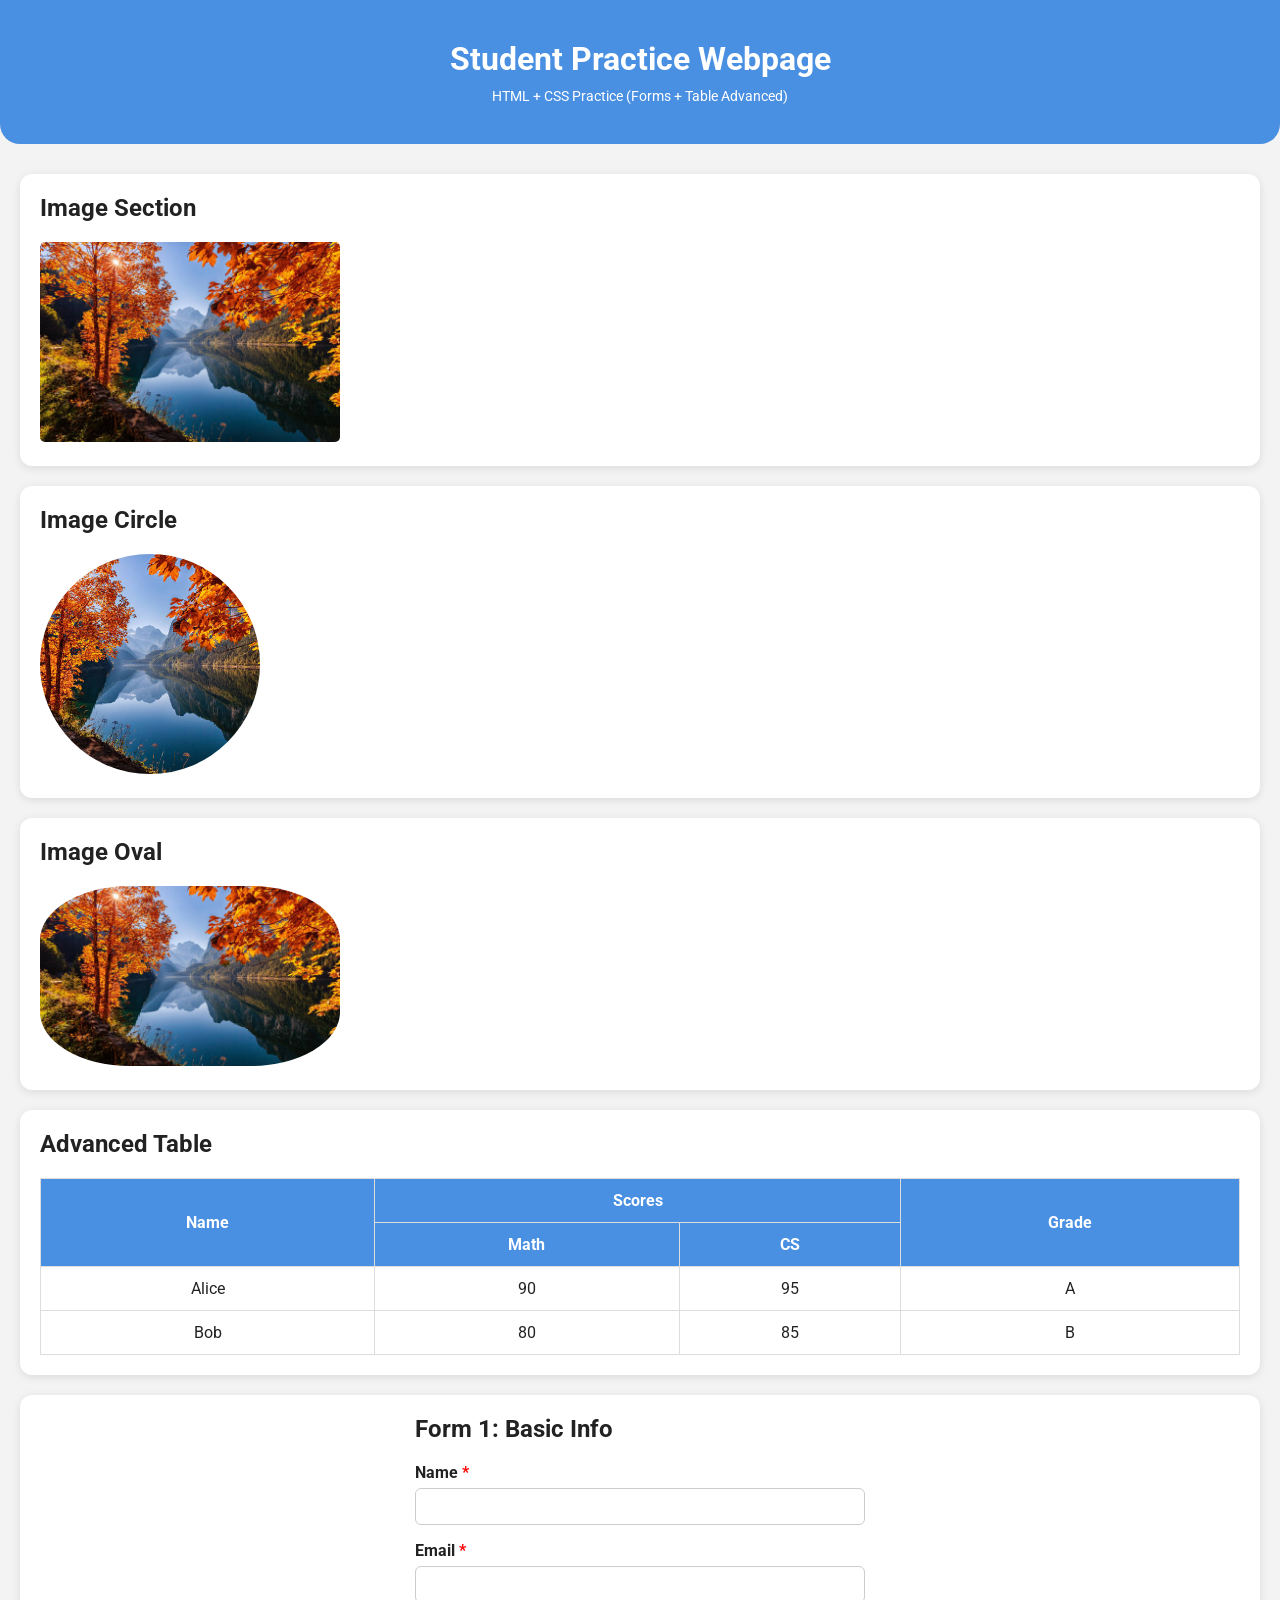
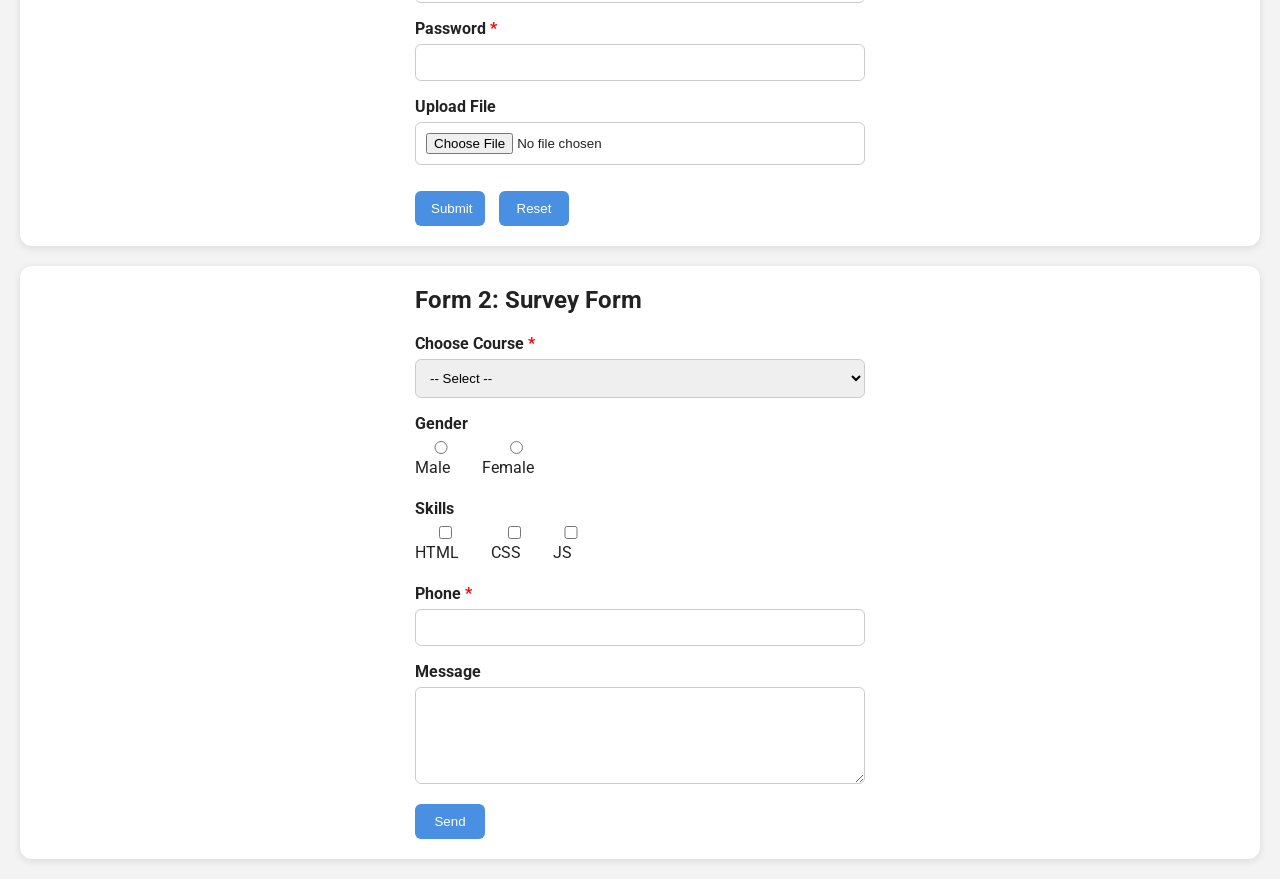
<file: Homework1+2/index.html>
<!DOCTYPE html>
<html lang="en">

<head>
    <meta charset="UTF-8">
    <meta name="viewport" content="width=device-width, initial-scale=1.0">

    <title>Student Practice Webpage</title>

    <!-- Favicon -->
    <link rel="icon" type="image/png" href="./images/favicon.png">


    <!-- Google Font -->
    <link rel="preconnect" href="https://fonts.googleapis.com">
    <link rel="preconnect" href="https://fonts.gstatic.com" crossorigin>

    <link href="https://fonts.googleapis.com/css2?family=Roboto:wght@300;400;500;700&display=swap" rel="stylesheet">

    <!-- External CSS -->
    <link rel="stylesheet" href="css/style.css">
</head>

<body>

    <!-- Header -->
    <header class="page-header">
        <h1 class="page-title">Student Practice Webpage</h1>
        <p class="page-subtitle">
            HTML + CSS Practice (Forms + Table Advanced)
        </p>
    </header>

    <!-- Image Section -->
    <section class="card-section">
        <h2 class="section-title">Image Section</h2>

        <div class="image-wrapper">
            <img src="images/nature.png" alt="Nature" class="image-rectangle">
        </div>
    </section>

    <!-- Circle Image -->
    <section class="card-section">
        <h2 class="section-title">Image Circle</h2>

        <div class="image-wrapper">
            <img src="images/nature.png" alt="Nature Circle" class="image-circle">
        </div>
    </section>

    <!-- Oval Image -->
    <section class="card-section">
        <h2 class="section-title">Image Oval</h2>

        <div class="image-wrapper">
            <img src="images/nature.png" alt="Nature Oval" class="image-oval">
        </div>
    </section>

    <!-- Table Section -->
    <section class="card-section">
        <h2 class="section-title">Advanced Table</h2>

        <table class="student-table">

            <thead>
                <tr>
                    <th rowspan="2">Name</th>
                    <th colspan="2">Scores</th>
                    <th rowspan="2">Grade</th>
                </tr>

                <tr>
                    <th>Math</th>
                    <th>CS</th>
                </tr>
            </thead>

            <tbody>
                <tr>
                    <td>Alice</td>
                    <td>90</td>
                    <td>95</td>
                    <td>A</td>
                </tr>

                <tr>
                    <td>Bob</td>
                    <td>80</td>
                    <td>85</td>
                    <td>B</td>
                </tr>
            </tbody>

        </table>
    </section>

    <!-- Form 1 -->
    <section class="card-section form-section">

        <div class="form-container">

            <h2 class="section-title">Form 1: Basic Info</h2>

            <form>

                <div class="form-group">
                    <label>Name <span>*</span></label>
                    <input type="text" required>
                </div>

                <div class="form-group">
                    <label>Email <span>*</span></label>
                    <input type="email" required>
                </div>

                <div class="form-group">
                    <label>Password <span>*</span></label>
                    <input type="password" required>
                </div>

                <div class="form-group">
                    <label>Upload File</label>
                    <input type="file">
                </div>

                <div class="button-group">
                    <button type="submit">Submit</button>
                    <button type="reset">Reset</button>
                </div>

            </form>

        </div>

    </section>

    <!-- Form 2 -->
    <section class="card-section form-section">

        <div class="form-container">

            <h2 class="section-title">Form 2: Survey Form</h2>

            <form>

                <div class="form-group">
                    <label>Choose Course <span>*</span></label>

                    <select>
                        <option>-- Select --</option>
                        <option>HTML</option>
                        <option>CSS</option>
                        <option>JavaScript</option>
                    </select>
                </div>

                <div class="form-group">
                    <label>Gender</label>

                    <div class="option-group">
                        <label><input type="radio" name="gender"> Male</label>
                        <label><input type="radio" name="gender"> Female</label>
                    </div>
                </div>

                <div class="form-group">
                    <label>Skills</label>

                    <div class="option-group">
                        <label><input type="checkbox"> HTML</label>
                        <label><input type="checkbox"> CSS</label>
                        <label><input type="checkbox"> JS</label>
                    </div>
                </div>

                <div class="form-group">
                    <label>Phone <span>*</span></label>
                    <input type="tel">
                </div>

                <div class="form-group">
                    <label>Message</label>
                    <textarea rows="5"></textarea>
                </div>

                <button type="submit">Send</button>

            </form>

        </div>

    </section>

</body>

</html>
</file>
<file: Homework1+2/css/style.css>
* {
    margin: 0;
    padding: 0;
    box-sizing: border-box;
}
body {
    font-family: 'Roboto', sans-serif;
    background-color: #f3f3f3;
    color: #222;
}
.page-header {
    background-color: #4a90e2;
    color: white;
    text-align: center;
    padding: 40px 20px;
    border-radius: 0 0 20px 20px;
    margin-bottom: 30px;
}
.page-title {
    margin-bottom: 10px;
}
.page-subtitle {
    font-size: 14px;
}
.card-section {
    background-color: white;
    margin: 20px;
    padding: 20px;
    border-radius: 12px;
    box-shadow: 0 2px 8px rgba(0, 0, 0, 0.1);
}
.section-title {
    margin-bottom: 20px;
}
.image-wrapper {
    margin-top: 10px;
}
.image-rectangle {
    width: 300px;
    border-radius: 5px;
}
.image-circle {
    width: 220px;
    height: 220px;
    object-fit: cover;
    border-radius: 50%;
}
.image-oval {
    width: 300px;
    height: 180px;
    object-fit: cover;
    border-radius: 30%;
}
.student-table {
    width: 100%;
    border-collapse: collapse;
    text-align: center;
}
.student-table th,
.student-table td {
    border: 1px solid #ddd;
    padding: 12px;
}
.student-table th {
    background-color: #4a90e2;
    color: white;
}
.form-section {
    display: flex;
    justify-content: center;
}
.form-container {
    width: 450px;
}
form {
    display: flex;
    flex-direction: column;
}
.form-group {
    margin-bottom: 16px;
}
form label {
    display: block;
    margin-bottom: 6px;
    font-weight: bold;
}
form span {
    color: red;
}
form input,
form select,
form textarea {
    width: 100%;
    padding: 10px;
    border: 1px solid #ccc;
    border-radius: 6px;
}
.option-group {
    display: flex;
    gap: 15px;
    margin-top: 5px;
}
.option-group label {
    font-weight: normal;
}
.button-group {
    margin-top: 10px;
}
button {
    width: 70px;
    background-color: #4a90e2;
    color: white;
    border: none;
    padding: 10px 16px;
    border-radius: 6px;
    cursor: pointer;
    margin-right: 10px;
}
button:hover {
    background-color: #3574d4;
}
</file>
